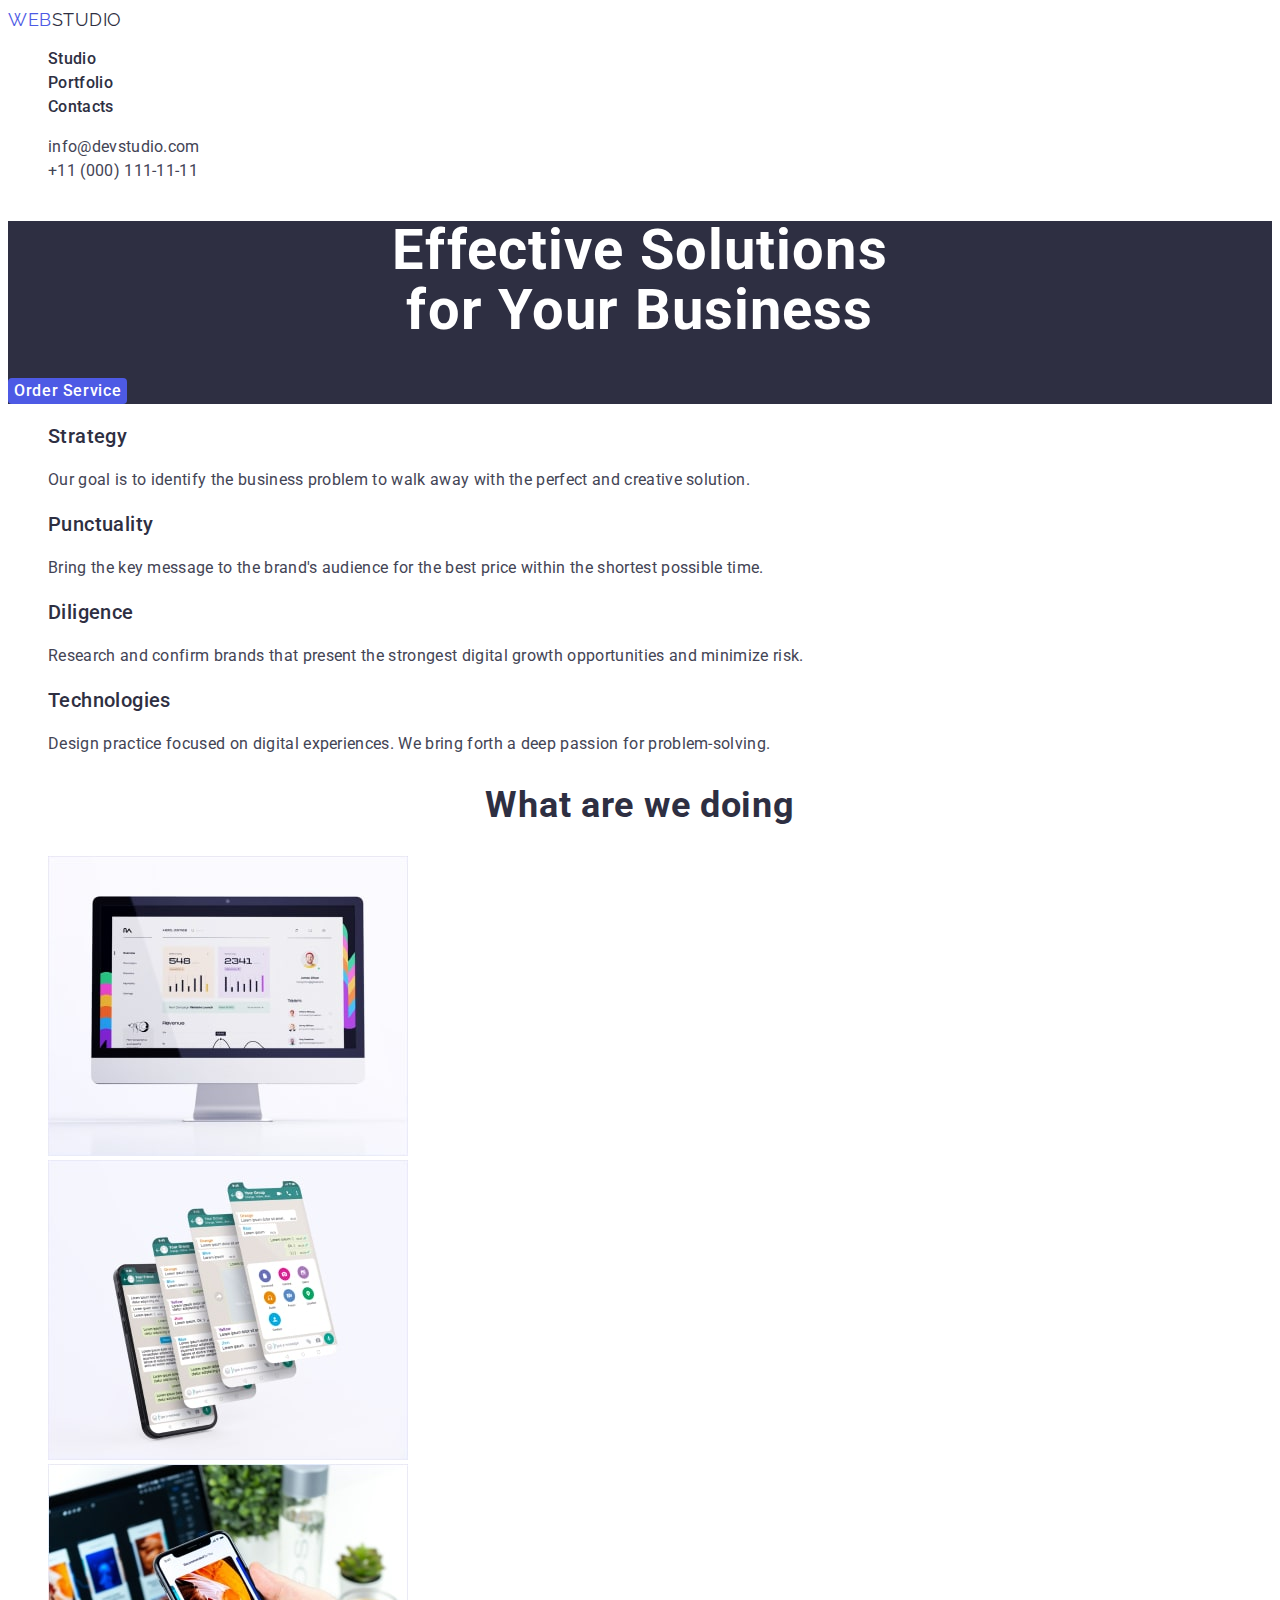
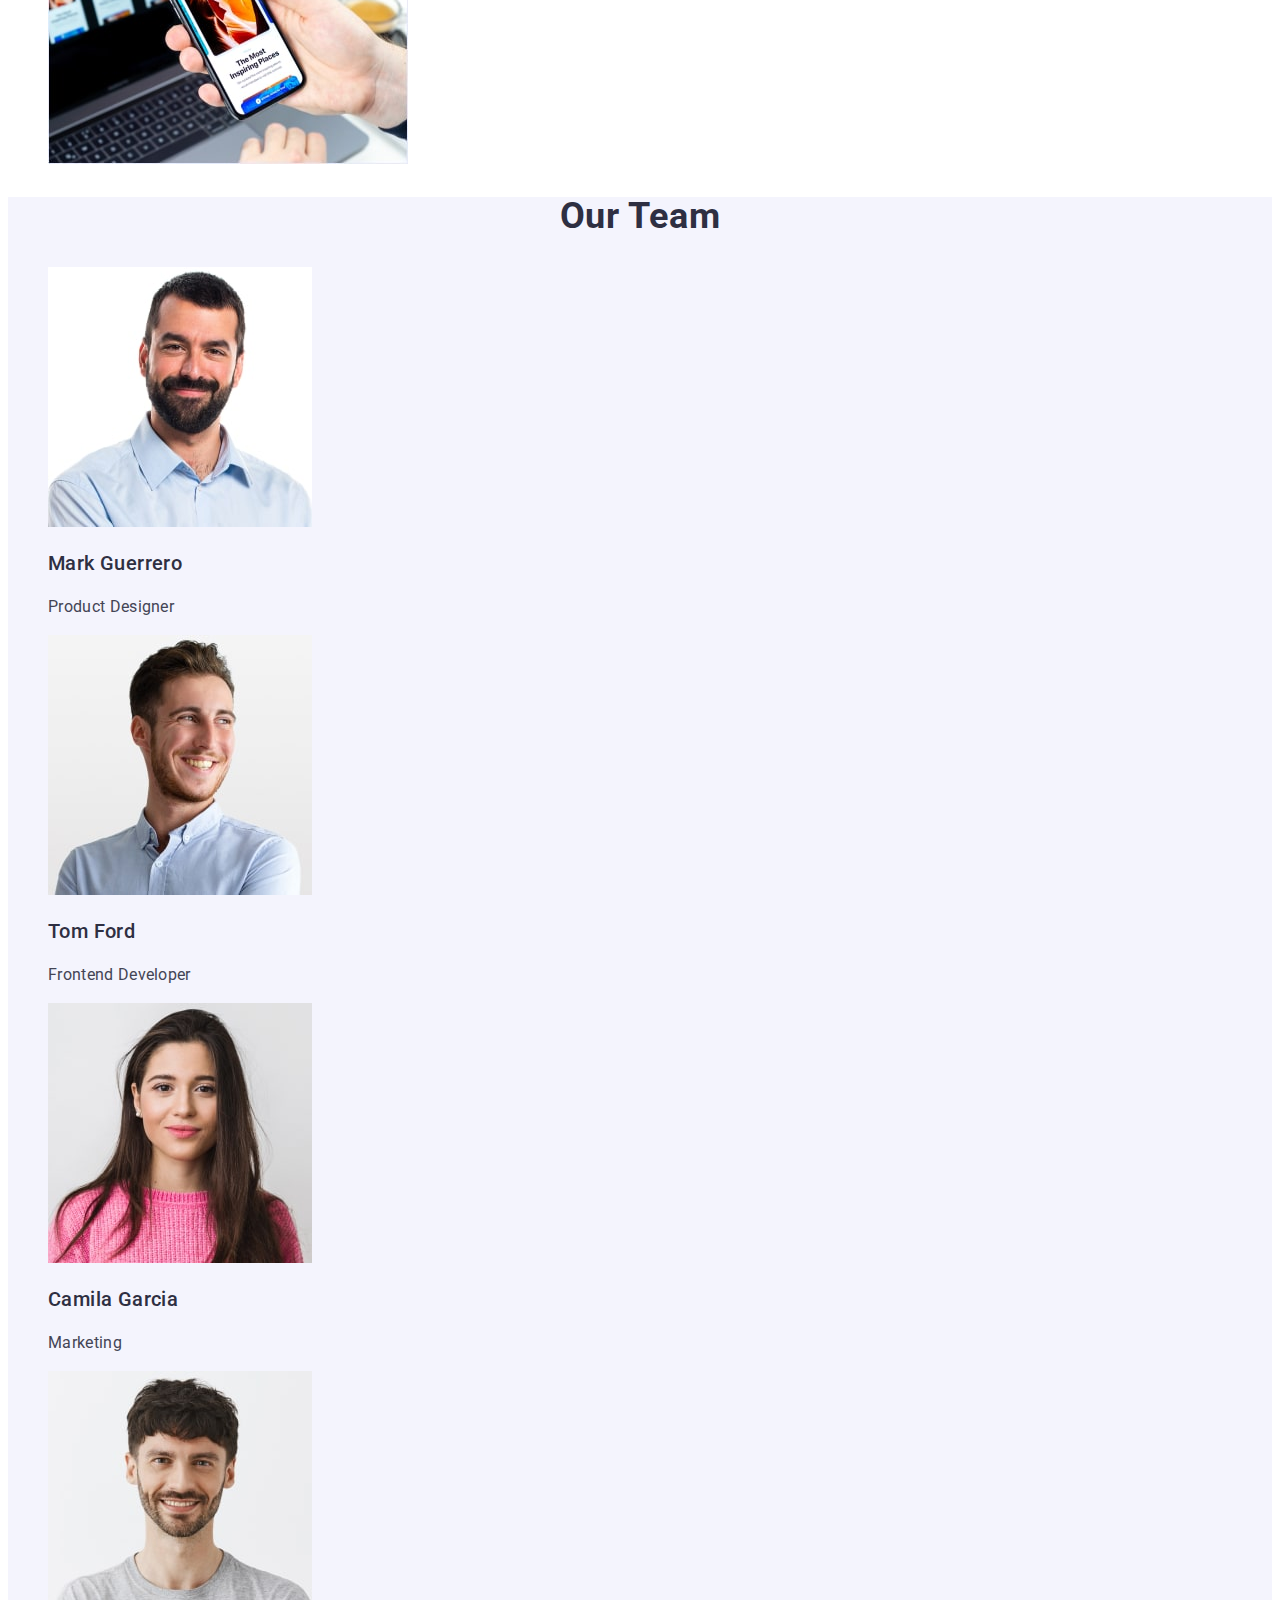
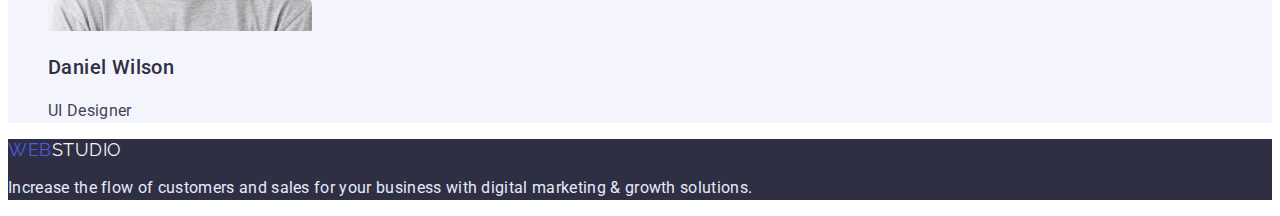
<file: index.html>
<!DOCTYPE html>
<html lang="en">
  <head>
    <meta charset="UTF-8" />
    <meta http-equiv="X-UA-Compatible" content="IE=edge" />
    <meta name="viewport" content="width=device-width, initial-scale=1.0" />
    <title>WebStudio</title>
    <link rel="preconnect" href="https://fonts.googleapis.com" />
    <link rel="preconnect" href="https://fonts.gstatic.com" crossorigin />
    <link
      href="https://fonts.googleapis.com/css2?family=Raleway:wght@800&family=Roboto:wght@400;500;700;900&display=swap"
      rel="stylesheet"
    />
    <link rel="stylesheet" href="./css/styles.css"/>
  </head>
  <!-- =========header========= -->
  <body>
    <header>
      <nav>
        <a class="logo" href="./index.html"
          ><span class="logo-web">Web</span>Studio</a>
        <ul class="list">
          <li><a class="link-first" href="./index.html">Studio</a></li>
          <li><a class="link-first" href="./portfolio.html">Portfolio</a></li>
          <li><a class="link-first" href="#">Contacts</a></li>
        </ul>
      </nav>
      <address>
        <ul class="list">
          <li>
            <a class="link link-address" href="mailto:info@devstudio.com"
              >info@devstudio.com</a
            >
          </li>
          <li>
            <a class="link link-address" href="tel:+110001111111">+11 (000) 111-11-11</a>
          </li>
        </ul>
      </address>
    </header>
    <main>
      <!-- =========hero========== -->
      <section class="hero">
        <h1 class="hero-title">
          Effective Solutions <br>
          for Your Business
        </h1>
        <button class="btn-hero" type="button">Order Service</button>
      </section>
      <!-- =========features========= -->
      <section>
        <h2 class="visually-hidden">features</h2>
        <ul class="list">
          <li>
            <h3 class="features-title">Strategy</h3>
            <p class="text-features">
              Our goal is to identify the business problem to walk away with the
              perfect and creative solution.
            </p>
          </li>
          <li>
            <h3 class="features-title">Punctuality</h3>
            <p class="text-features">
              Bring the key message to the brand's audience for the best price
              within the shortest possible time.
            </p>
          </li>
          <li>
            <h3 class="features-title">Diligence</h3>
            <p class="text-features">
              Research and confirm brands that present the strongest digital
              growth opportunities and minimize risk.
            </p>
          </li>
          <li>
            <h3 class="features-title">Technologies</h3>
            <p class="text-features">
              Design practice focused on digital experiences. We bring forth a
              deep passion for problem-solving.
            </p>
          </li>
        </ul>
      </section>
      <!-- =========gallery========= -->
      <section>
        <h2 class="text-what-are">What are we doing</h2>
        <ul class="list">
          <li>
            <img
              src="./images/pic1.jpg"
              alt="desktop_software"
              width="360"
              height="300"
            />
          </li>
          <li>
            <img
              src="./images/pic2.jpg"
              alt="smartphone software"
              width="360"
              height="300"
            />
          </li>
          <li>
            <img
              src="./images/pic3.jpg"
              alt="smartphone in hand"
              width="360"
              height="300"
            />
          </li>
        </ul>
      </section>
      <!-- ==========team========== -->
      <section class="section-our-team">
        <h2 class="title-our-team">Our Team</h2>
        <ul class="list">
          <li>
            <img
              src="./images/photo1.jpg"
              alt="Mark Guerrero"
              width="264"
              height="260"
            />
            <h3 class="name-our-team">Mark Guerrero</h3>
            <p class="text-our-team">Product Designer</p>
          </li>
          <li>
            <img
              src="./images/photo2.jpg"
              alt="Frontend Developer"
              width="264"
              height="260"
            />
            <h3 class="name-our-team">Tom Ford</h3>
            <p class="text-our-team">Frontend Developer</p>
          </li>
          <li>
            <img
              src="./images/photo3.jpg"
              alt="Camila Garcia"
              width="264"
              height="260"
            />
            <h3 class="name-our-team">Camila Garcia</h3>
            <p class="text-our-team">Marketing</p>
          </li>
          <li>
            <img
              src="./images/photo4.jpg"
              alt="Daniel Wilson"
              width="264"
              height="260"
            />
            <h3 class="name-our-team">Daniel Wilson</h3>
            <p class="text-our-team">UI Designer</p>
          </li>
        </ul>
      </section>
    </main>
    <!-- =========footer========= -->
    <footer class="footer">
      <a class="logo-footer" href="./index.html"
        ><span class="logo-web">Web</span
        ><span class="logo-footer-studio">Studio</span>
      </a>
      <p class="footer-text">
        Increase the flow of customers and sales for your business with digital
        marketing & growth solutions.
      </p>
    </footer>
  </body>
</html>
</file>
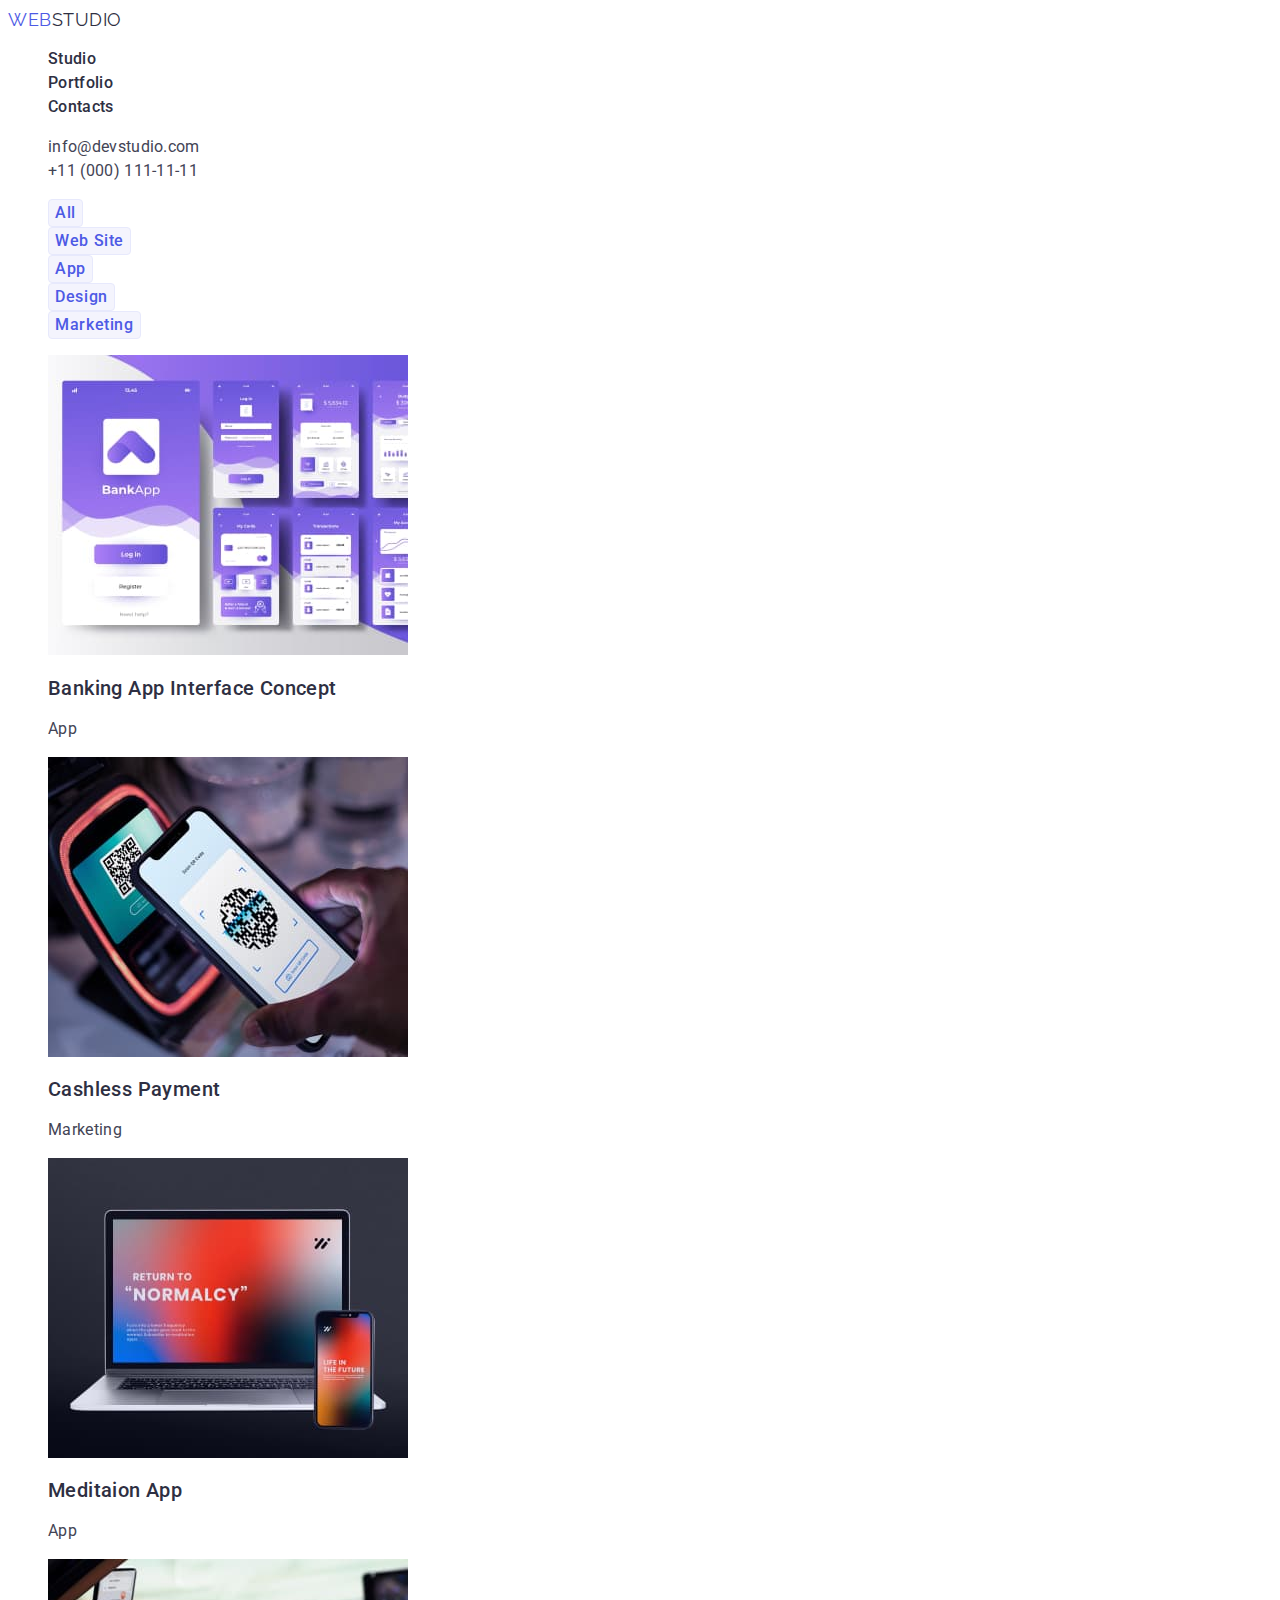
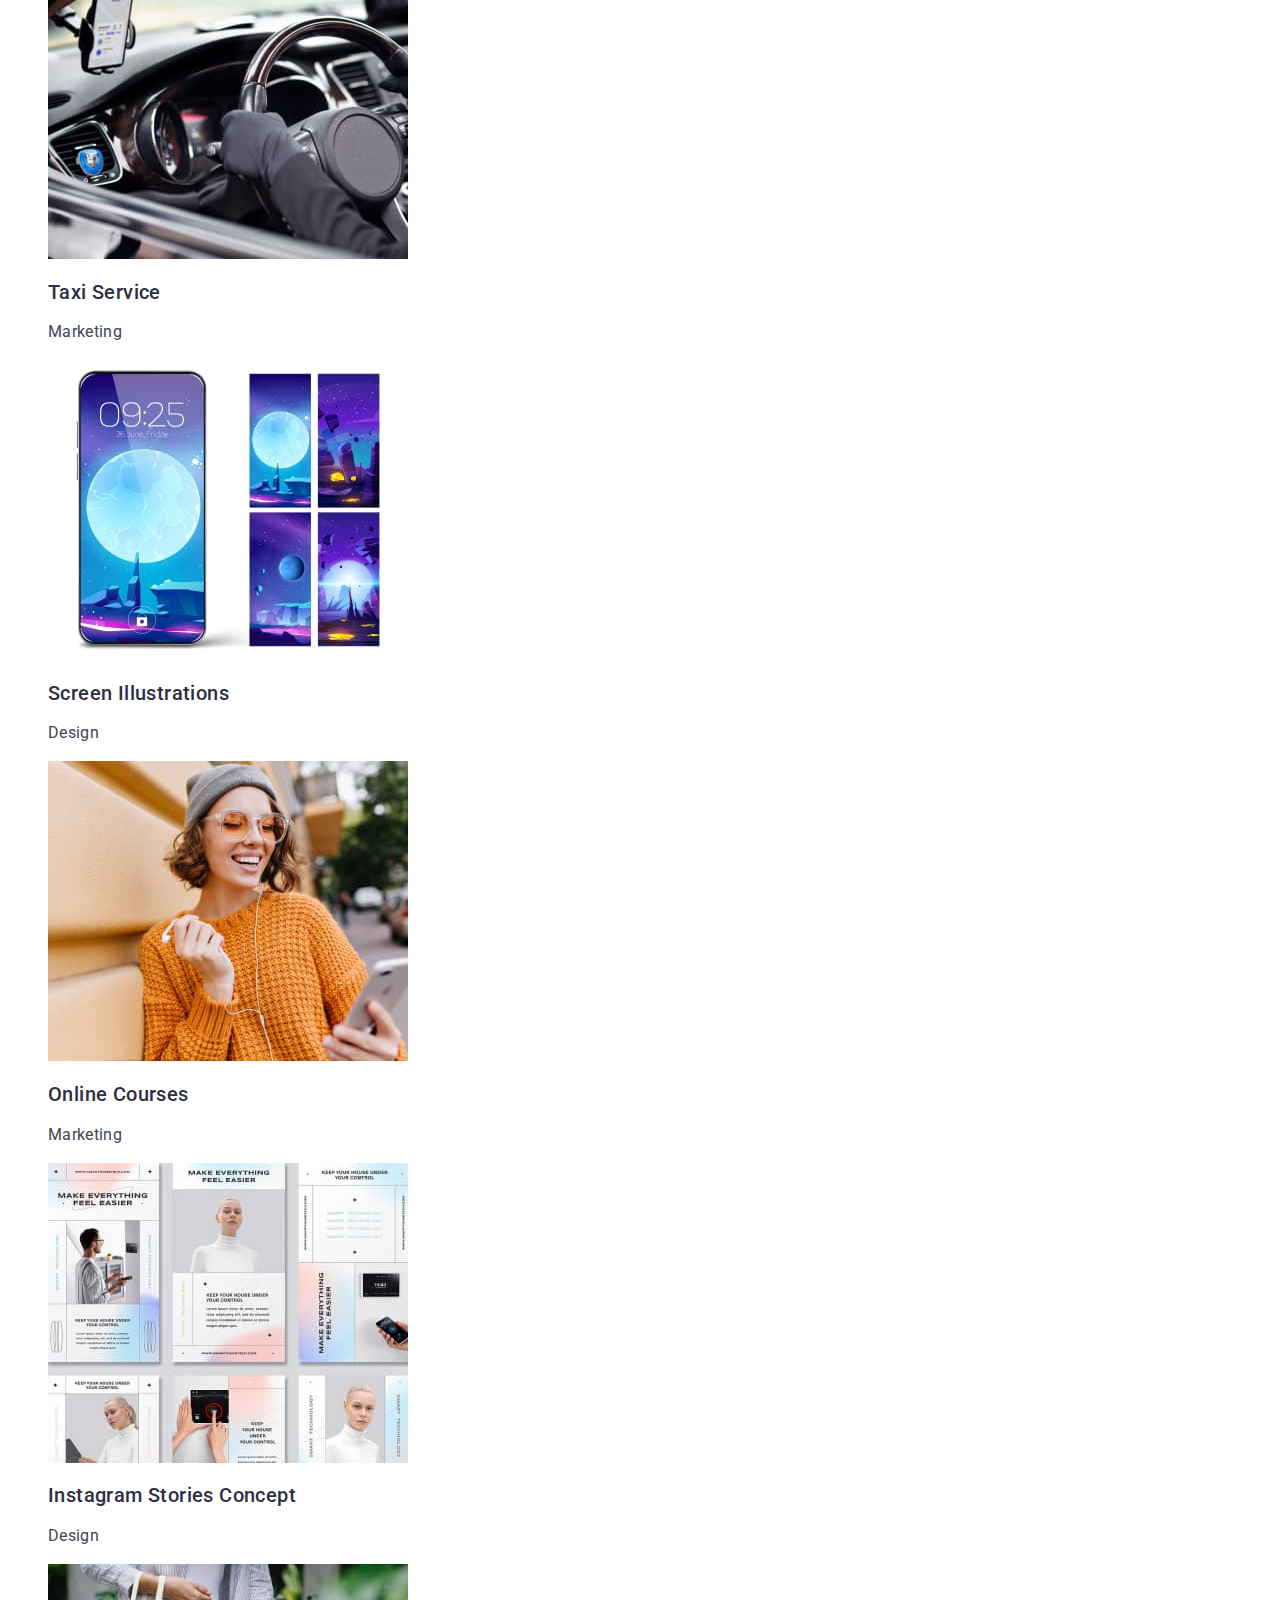
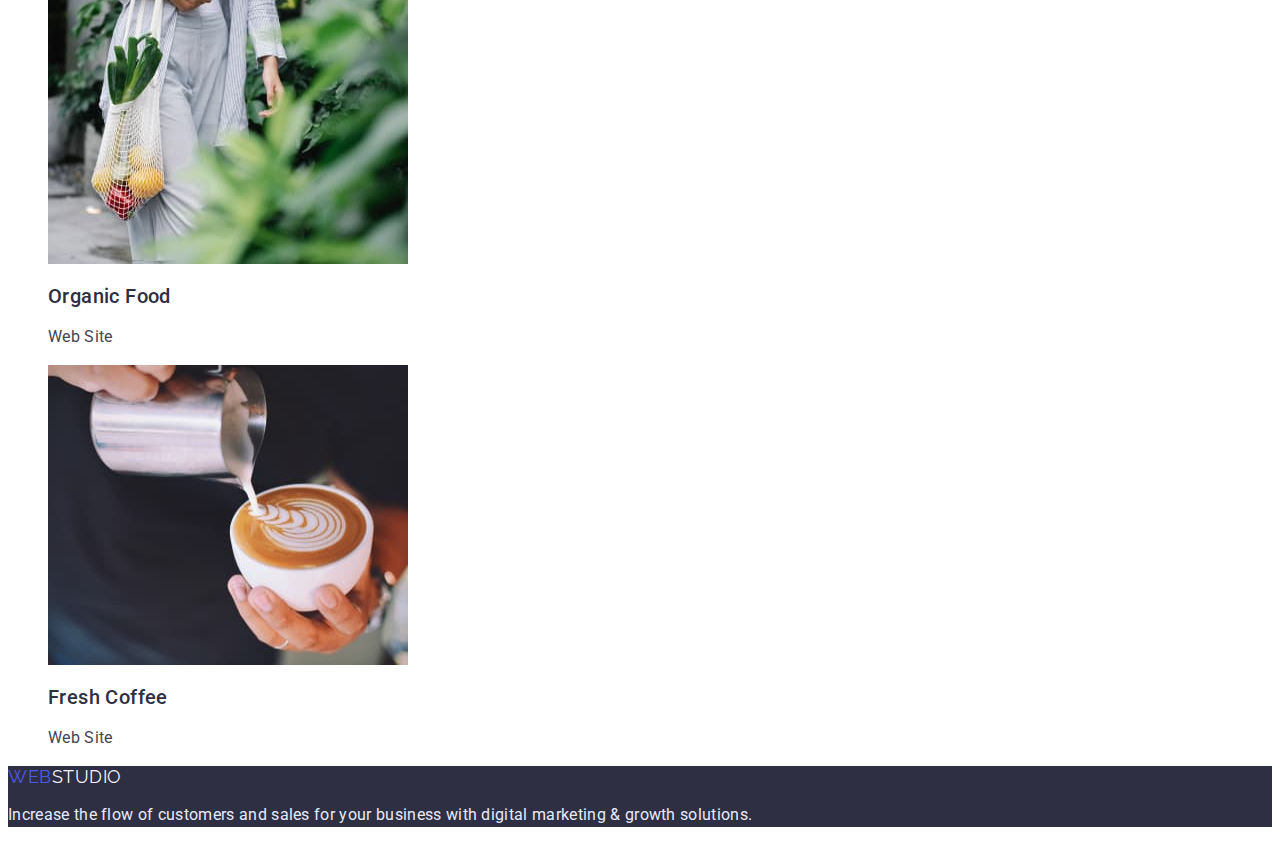
<file: portfolio.html>
<!DOCTYPE html>
<html lang="en">
  <head>
    <meta charset="UTF-8" />
    <meta http-equiv="X-UA-Compatible" content="IE=edge" />
    <meta name="viewport" content="width=device-width, initial-scale=1.0" />
    <title>Portfolio</title>
    <link rel="preconnect" href="https://fonts.googleapis.com" />
    <link rel="preconnect" href="https://fonts.gstatic.com" crossorigin />
    <link
      href="https://fonts.googleapis.com/css2?family=Raleway:wght@800&family=Roboto:wght@400;500;700;900&display=swap"
      rel="stylesheet"/>
    <link rel="stylesheet" href="./css/styles.css" />
  </head>
  <body>
    <!-- =========header========= -->
    <header>
      <nav>
        <a class="logo" href="./index.html"
          ><span class="logo-web">Web</span>Studio</a
        >
        <ul class="list">
          <li>
            <a class="link-first" href="./index.html">Studio</a>
          </li>
          <li><a class="link-first" href="./portfolio.html">Portfolio</a></li>
          <li><a class="link-first" href="#">Contacts</a></li>
        </ul>
      </nav>
      <address>
        <ul class="list">
          <li>
            <a class="link link-address" href="mailto:info@devstudio.com"
              >info@devstudio.com</a
            >
          </li>
          <li>
            <a class="link link-address" href="tel:+110001111111">+11 (000) 111-11-11</a>
          </li>
        </ul>
      </address>
    </header>
    <main>
      <!-- ========button======= -->
      <section class="filter">
        <h1 class="visually-hidden">filter</h1>
        <ul class="list">
          <li><button type="button" class="filter-btn">All</button></li>
          <li><button type="button" class="filter-btn">Web Site</button></li>
          <li><button type="button" class="filter-btn">App</button></li>
          <li><button type="button" class="filter-btn">Design</button></li>
          <li><button type="button" class="filter-btn">Marketing</button></li>
        </ul>
        <!-- ========elements======== -->
        <ul class="list">
          <li>
            <a class="link" href="#"><img
                src="./images/portfolio-img-1.jpg"
                alt="Banking App Interface Concept"
                width="360"
                height="300"
                />
              <h2 class="features-title">Banking App Interface Concept</h2>
              <p class="text-features">App</p></a>
          </li>
          <li>
            <a class="link" href="#"
              ><img
                src="./images/portfolio-img-2.jpg"
                alt="Cashless Payment"
                width="360"
                height="300"
              />
              <h2 class="features-title">Cashless Payment</h2>
              <p class="text-features">Marketing</p></a
            >
          </li>
          <li>
            <a class="link" href="#">
              <img
                src="./images/portfolio-img-3.jpg"
                alt="Meditaion App"
                width="360"
                height="300"
              />
              <h2 class="features-title">Meditaion App</h2>
              <p class="text-features">App</p></a
            >
          </li>
          <li>
            <a class="link" href="#">
              <img
                src="./images/portfolio-img-4.jpg"
                alt="Taxi Service"
                width="360"
                height="300"
              />
              <h2 class="features-title">Taxi Service</h2>
              <p class="text-features">Marketing</p></a
            >
          </li>
          <li>
            <a class="link" href="#"
              ><img
                src="./images/portfolio-img-5.jpg"
                alt="Screen Illustrations"
                width="360"
                height="300"
              />
              <h2 class="features-title">Screen Illustrations</h2>
              <p class="text-features">Design</p></a
            >
          </li>
          <li>
            <a class="link" href="#">
              <img
                src="./images/portfolio-img-6.jpg"
                alt="Online Courses"
                width="360"
                height="300"
              />
              <h2 class="features-title">Online Courses</h2>
              <p class="text-features">Marketing</p></a
            >
          </li>
          <li>
            <a class="link" href="#"
              ><img
                src="./images/portfolio-img-7.jpg"
                alt="Instagram Stories Concept"
                width="360"
                height="300"
              />
              <h2 class="features-title">Instagram Stories Concept</h2>
              <p class="text-features">Design</p></a
            >
          </li>
          <li>
            <a class="link" href="#"
              ><img
                src="./images/portfolio-img-8.jpg"
                alt="Organic Food"
                width="360"
                height="300"
              />
              <h2 class="features-title">Organic Food</h2>
              <p class="text-features">Web Site</p></a
            >
          </li>
          <li>
            <a class="link" href="#"
              ><img
                src="./images/portfolio-img-9.jpg"
                alt="Fresh Coffee"
                width="360"
                height="300"
              />
              <h2 class="features-title">Fresh Coffee</h2>
              <p class="text-features">Web Site</p></a
            >
          </li>
        </ul>
      </section>
    </main>
    <!-- =========footer========= -->
    <footer class="footer">
      <a class="logo-footer" href="./index.html"
        ><span class="logo-web">Web</span
        ><span class="logo-footer-studio">Studio</span>
      </a>
      <p class="footer-text">
        Increase the flow of customers and sales for your business with digital
        marketing & growth solutions.
      </p>
    </footer>
  </body>
</html>
</file>
<file: css/styles.css>
:root {
  --color-primary: #2e2f42;
  --link-secondary: #434455;
  --link-hover: #404bbf;
  --link-hover-address: #4d5ae5;
  --background-color-hero: #2e2f42;
  --color-text-hero: #ffffff;
  --color-text-footer: #e7e9fc;
  --background-color-btn-hero: #4d5ae5;
  --color-text-features: #434455;
  --background-color-primary: #ffffff;
  --background-color-our-team: #f4f4fd;
}

body {
  color: var(--color-primary);
  background-color: var(--background-color-primary);
  font-family: "Roboto", sans-serif;
  font-size: 16px;
}
.visually-hidden {
  clip: rect(0 0 0 0);
  clip-path: inset(50%);
  height: 1px;
  overflow: hidden;
  position: absolute;
  white-space: nowrap;
  width: 1px;
}
.list {
  list-style-type: none;
}
.logo {
  text-decoration: none;
  font-family: "Raleway", sans-serif;
  font-size: 18px;
  line-height: 1.3;
  letter-spacing: 0.03em;
  color: var(--background-color-hero);
  text-transform: uppercase;
}
.logo-web {
  color: var(--background-color-btn-hero);
}
.link {
  text-decoration: none;
}
.link-first {
  text-decoration: none;
  color: var(--color-primary);
  font-weight: 500;
  line-height: 1.5;
  letter-spacing: 0.02em;
}
.link-first:hover,
.link-first:focus,
.link-address:hover,
.link-address:focus {
  color: var(--link-hover);
}
.link-address {
  font-style: normal;
  line-height: 1.5;
  letter-spacing: 0.02em;
  color: var(--link-secondary);
}
/* =====main===== */
.hero {
  background-color: 
  var(--background-color-hero);
}
.hero-title {
  font-size: 56px;
  line-height: 1.07;
  text-align: center;
  letter-spacing: 0.02em;
  color: var(--color-text-hero);
}
.btn-hero {
  background-color: var(--background-color-btn-hero);
  color: var(--color-text-hero);
  font-family: "Roboto", sans-serif;
  font-weight: 500;
  font-size: 16px;
  line-height: 1.5;
  letter-spacing: 0.04em;
  border-radius: 4px;
  border: none;
  cursor: pointer;
}
.btn-hero:hover,
.btn-hero:focus {
  background-color: var(--link-hover);
}
.text-what-are,
.title-our-team {
  font-size: 36px;
  line-height: 1.1;
  letter-spacing: 0.02em;
  text-align: center;
}
.features-title,
.name-our-team {
  font-weight: 500;
  font-size: 20px;
  line-height: 1.2;
  letter-spacing: 0.02em;
}
.section-our-team {
  background-color: 
  var(--background-color-our-team);
}
.text-features,
.text-our-team {
  font-size: 16px;
  line-height: 1.5;
  letter-spacing: 0.02em;
  color: var(--color-text-features);
}
.features-title {
  color: var(--color-primary);
}
/* =====footer===== */
.footer {
  background-color: var(--background-color-hero);
}
.logo-footer {
  text-decoration: none;
  font-family: "Raleway", sans-serif;
  font-size: 18px;
  line-height: 1.17;
  letter-spacing: 0.03em;
  text-transform: uppercase;
}
.logo-footer-studio {
  color: var(--background-color-our-team);
}
.footer-text {
  color: var(--color-text-footer);
  line-height: 1.5;
  letter-spacing: 0.02em;
}
/* =====portfolio===== */
.filter-btn {
  background-color: var(--background-color-our-team);
  color: var(--background-color-btn-hero);
  font-family: "Roboto", sans-serif;
  font-weight: 500;
  font-size: 16px;
  line-height: 1.5;
  letter-spacing: 0.04em;
  border-color: var(--color-text-footer);
  border-style: solid;
  border-width: 1px;
  border-radius: 4px;
  cursor: pointer;
}
.filter-btn:hover,
.filter-btn:focus {
  background-color: var(--link-hover);
  color: var(--color-text-hero);
  border-color: var(--link-hover);
  box-shadow: 0px 2px 2px 0px rgba(0, 0, 0, 0.5);
}
</file>
